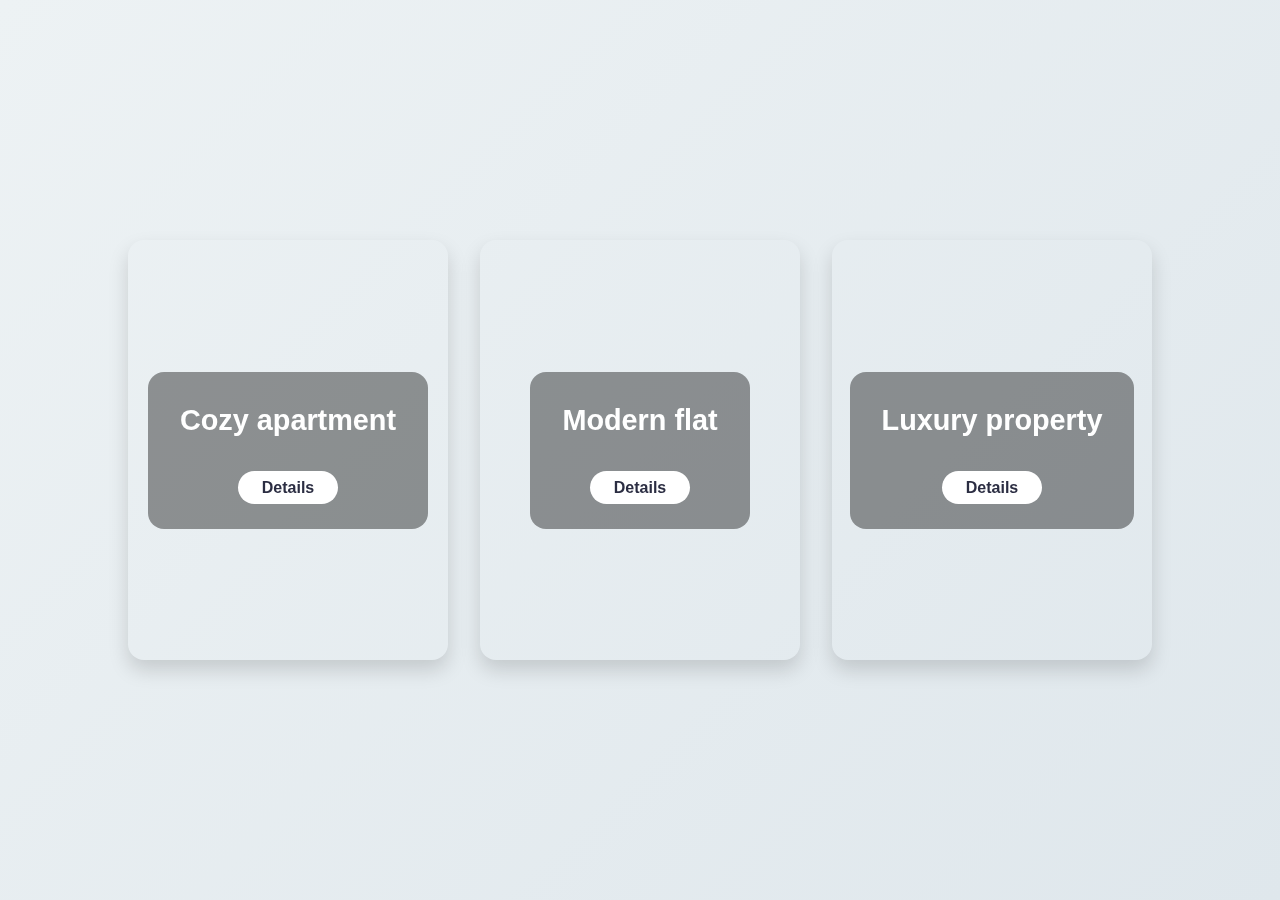
<file: index.html>
<!DOCTYPE html>
<html lang="en">
    <head>
        <meta charset="UTF-8">
        <meta name="viewport" content="width=device-width, initial-scale=1.0">
        <title>Document</title>
        <link rel="stylesheet" href="./index.css">
    </head>
    <body>
    <div class="wrapper">
            <div class="card">
                <input type="checkbox" id="card1" class="more" aria-hidden="true">
                <div class="content">
                    <div class="front" style="background-image: url('https://images.unsplash.com/photo-1529408686214-b48b8532f72c?ixlib=rb-0.3.5&ixid=eyJhcHBfaWQiOjEyMDd9&s=986e2dee5c1b488d877ad7ba1afaf2ec&auto=format&fit=crop&w=1350&q=80')">
                        <div class="inner">
                            <h2>Cozy apartment</h2>
                            <div class="rating">
                                <i class="fas fa-star"></i>
                                <i class="fas fa-star"></i>
                                <i class="fas fa-star"></i>
                                <i class="fas fa-star"></i>
                                <i class="far fa-star"></i>
                            </div>
                            <label for="card1" class="button" aria-hidden="true">
                                Details
                            </label>
                        </div>
                    </div>
                    <div class="back">
                        <div class="inner">
                            <div class="info">
                                <span>5</span>
                                <div class="icon">
                                    <i class="fas fa-users"></i>
                                    <span>people</span>
                                </div>
                            </div>
                            <div class="info">
                                <span>4</span>
                                <div class="icon">
                                    <i class="fas fa-door-open"></i>
                                    <span>rooms</span>
                                </div>
                            </div>
                            <div class="info">
                                <span>3</span>
                                <div class="icon">
                                    <i class="fas fa-bed"></i>
                                    <span>beds</span>
                                </div>
                            </div>
                            <div class="info">
                                <span>1</span>
                                <div class="icon">
                                    <i class="fas fa-bath"></i>
                                    <span>bath</span>
                                </div>
                            </div>
                            <div class="description">
                                <p>Lorem ipsum dolor sit amet, consectetur adipisicing elit. Vitae, accusamus.</p>
                                <p>Lorem ipsum dolor sit, amet consectetur adipisicing elit. Voluptates earum nostrum ipsam
                                    ullam, reiciendis nam consectetur? Doloribus voluptate architecto possimus perferendis
                                    tenetur nemo amet temporibus, enim soluta nam, debitis.</p>
                            </div>
                            <div class="location">Warsaw, Poland</div>
                            <div class="price">38€ / day</div>
                            <label for="card1" class="button return" aria-hidden="true">
                                <i class="fas fa-arrow-left"></i>
                            </label>
                        </div>
                    </div>
                </div>
            </div>
            <div class="card">
                <input type="checkbox" id="card2" class="more">
                <div class="content">
                    <div class="front" style="background-image: url('https://images.unsplash.com/photo-1515263487990-61b07816b324?ixlib=rb-0.3.5&ixid=eyJhcHBfaWQiOjEyMDd9&s=c02fb96f9cfc16d3649835b75d1b2033&auto=format&fit=crop&w=1350&q=80')">
                        <div class="inner">
                            <h2>Modern flat</h2>
                            <div class="rating">
                                <i class="fas fa-star"></i>
                                <i class="fas fa-star"></i>
                                <i class="fas fa-star"></i>
                                <i class="fas fa-star-half-alt"></i>
                                <i class="far fa-star"></i>
                            </div>
                            <label for="card2" class="button" aria-hidden="true">
                                Details
                            </label>
                        </div>
                    </div>
                    <div class="back">
                        <div class="inner">
                            <div class="info">
                                <span>4</span>
                                <div class="icon">
                                    <i class="fas fa-users"></i>
                                    <span>people</span>
                                </div>
                            </div>
                            <div class="info">
                                <span>3</span>
                                <div class="icon">
                                    <i class="fas fa-door-open"></i>
                                    <span>rooms</span>
                                </div>
                            </div>
                            <div class="info">
                                <span>2</span>
                                <div class="icon">
                                    <i class="fas fa-bed"></i>
                                    <span>beds</span>
                                </div>
                            </div>
                            <div class="info">
                                <span>1</span>
                                <div class="icon">
                                    <i class="fas fa-bath"></i>
                                    <span>bath</span>
                                </div>
                            </div>
                            <div class="description">
                                <p>
                                    Lorem ipsum, dolor sit amet consectetur adipisicing elit. Voluptatem unde ea voluptas
                                    fuga
                                    odio vel veniam eveniet, explicabo autem earum?</p>
                                <ul>
                                    <li>Lorem ipsum dolor sit amet.</li>
                                    <li>Lorem ipsum dolor sit, amet consectetur adipisicing elit.</li>
                                    <li>Lorem ipsum dolor sit amet consectetur.</li>
                                    <li>Lorem ipsum dolor sit amet.</li>
                                </ul>
                            </div>
                            <div class="location">Warsaw, Poland</div>
                            <div class="price">42€ / day</div>
                            <label for="card2" class="button return" aria-hidden="true">
                                <i class="fas fa-arrow-left"></i>
                            </label>
                        </div>
                    </div>
                </div>
            </div>
            <div class="card">
                <input type="checkbox" id="card3" class="more">
                <div class="content">
                    <div class="front" style="background-image: url('https://images.unsplash.com/photo-1529595354331-201ad3ae5e71?ixlib=rb-0.3.5&ixid=eyJhcHBfaWQiOjEyMDd9&s=6114533e2d0c1c81534fe13611dbfd76&auto=format&fit=crop&w=658&q=80')">
                        <div class="inner">
                            <h2>Luxury property</h2>
                            <div class="rating">
                                <i class="fas fa-star"></i>
                                <i class="fas fa-star"></i>
                                <i class="fas fa-star"></i>
                                <i class="fas fa-star"></i>
                                <i class="fas fa-star"></i>
                            </div>
                            <label for="card3" class="button" aria-hidden="true">
                                Details
                            </label>
                        </div>
                    </div>
                    <div class="back">
                        <div class="inner">
                            <div class="info">
                                <span>8</span>
                                <div class="icon">
                                    <i class="fas fa-users"></i>
                                    <span>people</span>
                                </div>
                            </div>
                            <div class="info">
                                <span>7</span>
                                <div class="icon">
                                    <i class="fas fa-door-open"></i>
                                    <span>rooms</span>
                                </div>
                            </div>
                            <div class="info">
                                <span>5</span>
                                <div class="icon">
                                    <i class="fas fa-bed"></i>
                                    <span>beds</span>
                                </div>
                            </div>
                            <div class="info">
                                <span>2</span>
                                <div class="icon">
                                    <i class="fas fa-bath"></i>
                                    <span>baths</span>
                                </div>
                            </div>
                            <div class="description">
                                <p>Lorem ipsum dolor sit, amet consectetur adipisicing elit. Ipsa libero
                                    totam nostrum consequatur autem quae provident quos alias fugit maxime nisi labore,
                                    temporibus tempore illo natus voluptates aliquam ipsum officia quasi placeat aut
                                    facilis
                                    laudantium nam!</p>
                                <p>Quam, iusto.Neque ratione ut deserunt unde dicta nesciunt,
                                    repudiandae
                                    aspernatur explicabo numquam! Tenetur!</p>
                            </div>
                            <div class="location">Cracow, Poland</div>
                            <div class="price">60€ / day</div>
                            <label for="card3" class="button return" aria-hidden="true">
                                <i class="fas fa-arrow-left"></i>
                            </label>
                        </div>
                    </div>
                </div>
            </div>
        </div>
    </body>
</html>
</file>
<file: index.css>
* {
  box-sizing: border-box;
  margin: 0;
  padding: 0;
}

body {
  font-family: "Poppins", sans-serif;
  background: linear-gradient(135deg, #edf2f4, #dfe7ec);
  display: flex;
  align-items: center;
  justify-content: center;
  min-height: 100vh;
  color: #2b2d42;
  padding: 2rem;
}

.wrapper {
  display: flex;
  flex-wrap: wrap;
  justify-content: center;
  align-items: stretch;
  gap: 2rem;
  perspective: 1500px;
}

.card {
  position: relative;
  width: 320px;
  height: 420px;
  perspective: 1000px;
  border-radius: 1rem;
  box-shadow: 0 10px 20px rgba(0, 0, 0, 0.15);
  overflow: hidden;
  flex: 1 1 300px;
  max-width: 340px;
  min-width: 280px;
}
.card .more {
  display: none;
}
.card .content {
  position: relative;
  width: 100%;
  height: 100%;
  transform-style: preserve-3d;
  transition: all 0.6s ease;
}
.card .content .front,
.card .content .back {
  position: absolute;
  width: 100%;
  height: 100%;
  border-radius: 1rem;
  backface-visibility: hidden;
  overflow: hidden;
}
.card .content .front {
  background-size: cover;
  background-position: center;
  display: flex;
  align-items: center;
  justify-content: center;
}
.card .content .front .inner {
  background: rgba(0, 0, 0, 0.4);
  color: #fff;
  padding: 2rem;
  text-align: center;
  border-radius: 1rem;
  backdrop-filter: blur(5px);
}
.card .content .front .inner h2 {
  margin-bottom: 0.5rem;
  font-size: 1.8rem;
}
.card .content .front .inner .rating {
  margin-bottom: 1rem;
}
.card .content .front .inner .rating i {
  color: #f7d11e;
  margin: 0 2px;
}
.card .content .front .inner .button {
  background: #fff;
  color: #2b2d42;
  border: none;
  padding: 0.5rem 1.5rem;
  border-radius: 2rem;
  font-weight: 600;
  cursor: pointer;
  transition: background 0.3s;
}
.card .content .front .inner .button:hover {
  background: #8d99ae;
  color: #fff;
}
.card .content .back {
  background: #fff;
  transform: rotateY(180deg);
  display: flex;
  flex-direction: column;
  justify-content: space-between;
  padding: 1.5rem;
}
.card .content .back .inner {
  display: flex;
  flex-direction: column;
  height: 100%;
}
.card .content .back .inner .info {
  display: flex;
  align-items: center;
  margin-bottom: 0.5rem;
}
.card .content .back .inner .info span:first-child {
  font-size: 1.2rem;
  font-weight: 700;
  margin-right: 0.5rem;
  color: #2b2d42;
}
.card .content .back .inner .info .icon {
  display: flex;
  align-items: center;
  color: #8d99ae;
}
.card .content .back .inner .info .icon i {
  margin-right: 5px;
}
.card .content .back .inner .description {
  flex: 1;
  overflow-y: auto;
  margin: 1rem 0;
  padding-right: 0.5rem;
}
.card .content .back .inner .description p, .card .content .back .inner .description li {
  color: rgb(111.1846153846, 126.3230769231, 152.8153846154);
  font-size: 0.9rem;
  line-height: 1.4;
}
.card .content .back .inner .description ul {
  padding-left: 1.2rem;
  margin-top: 0.5rem;
}
.card .content .back .inner .description::-webkit-scrollbar {
  width: 6px;
}
.card .content .back .inner .description::-webkit-scrollbar-thumb {
  background: rgb(185.7230769231, 193.0153846154, 205.7769230769);
  border-radius: 4px;
}
.card .content .back .inner .location {
  font-weight: 600;
  color: #2b2d42;
}
.card .content .back .inner .price {
  font-size: 1.2rem;
  font-weight: 700;
  margin-top: 0.3rem;
  color: #2b2d42;
}
.card .content .back .inner .button.return {
  align-self: flex-start;
  background: #8d99ae;
  color: #fff;
  border-radius: 50%;
  width: 40px;
  height: 40px;
  display: flex;
  align-items: center;
  justify-content: center;
  margin-top: 1rem;
  cursor: pointer;
  transition: 0.3s;
}
.card .content .back .inner .button.return:hover {
  background: rgb(111.1846153846, 126.3230769231, 152.8153846154);
}
.card .content .back .inner .button.return i {
  font-size: 1rem;
}
.card .more:checked ~ .content {
  transform: rotateY(180deg);
}

@media (max-width: 768px) {
  .wrapper {
    flex-direction: column;
    align-items: center;
  }
  .card {
    width: 90%;
    height: 400px;
  }
}

/*# sourceMappingURL=index.css.map */
</file>
